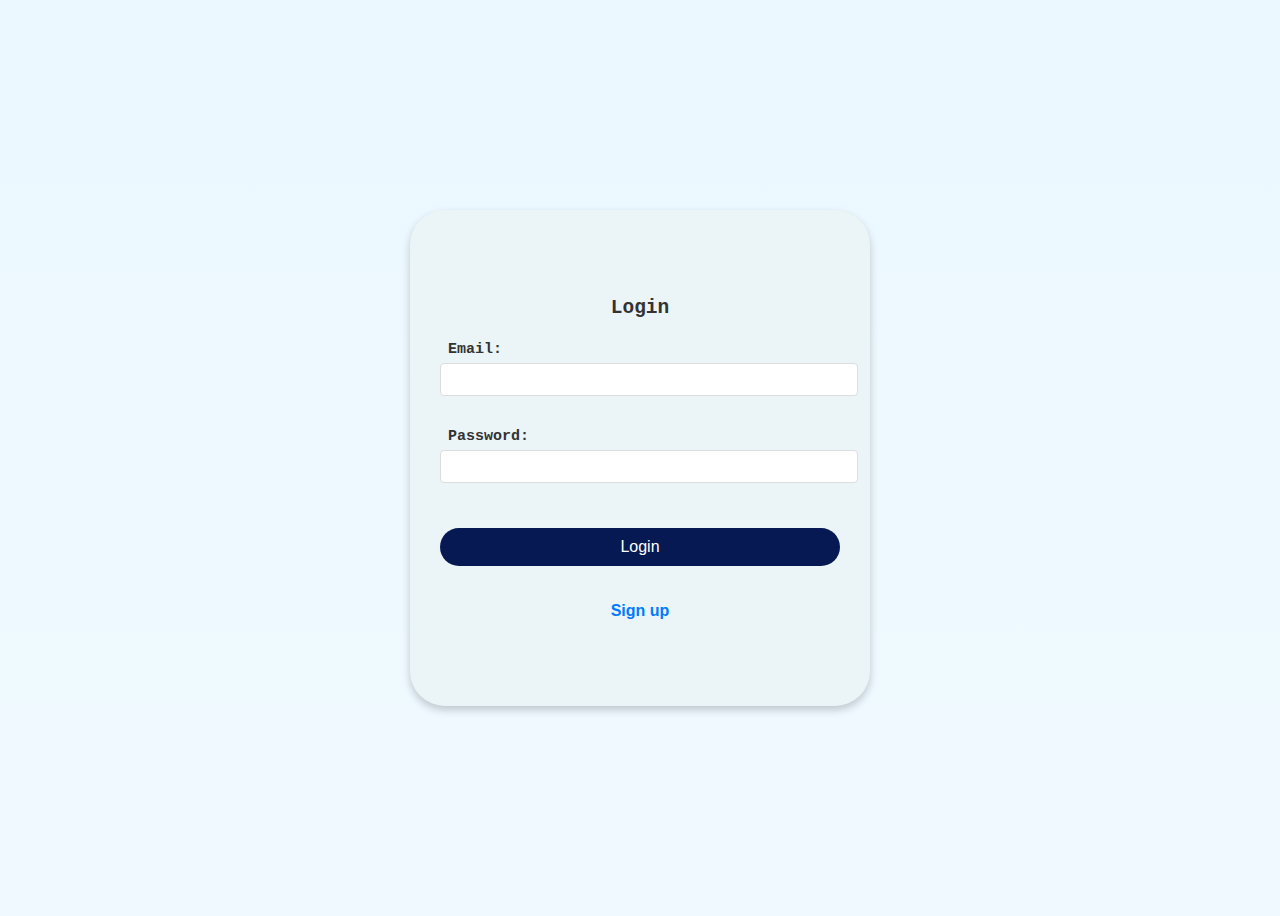
<file: assets/templates/index.html>
<!-- <!DOCTYPE html>
<html lang="en">
<head>
    <meta charset="UTF-8">
    <meta name="viewport" content="width=device-width, initial-scale=1.0">
    <title>Login Page</title>
    <link rel="stylesheet" href="styles.css">
<style>
    * {
    margin: 0;
    padding: 0;
    box-sizing: border-box;
}

body {
    display: flex;
    justify-content: center;
    align-items: center;
    height: 100vh;
    font-family: Arial, sans-serif;
    background-color: #f0f2f5;
}

.login-container {
    width: 300px;
    padding: 20px;
    background-color: #fff;
    border-radius: 8px;
    box-shadow: 0px 4px 8px rgba(0, 0, 0, 0.2);
    text-align: center;
}

h2 {
    margin-bottom: 20px;
    color: #333;
}

label {
    display: block;
    font-weight: bold;
    margin-top: 10px;
    color: #333;
}

input[type="email"],
input[type="password"] {
    width: 100%;
    padding: 8px;
    margin-top: 5px;
    margin-bottom: 15px;
    border: 1px solid #ddd;
    border-radius: 4px;
}

button {
    width: 100%;
    padding: 10px;
    background-color: #007bff;
    border: none;
    color: #fff;
    font-size: 16px;
    border-radius: 4px;
    cursor: pointer;
    margin-top: 10px;
}

button:hover {
    background-color: #0056b3;
}

p {
    margin-top: 15px;
    font-size: 14px;
}

a {
    color: #007bff;
    text-decoration: none;
}

a:hover {
    text-decoration: underline;
}

</style>
</head>

<body>
    <div class="login-container">
        <h2>Login</h2>
        <form action="/" method="post">
            <pre name="ERROR">{{.}}</pre>
            <label for="email">Email:</label>
            <input type="email" id="email" name="email" required>

            <label for="password">Password:</label>
            <input type="password" id="password" name="password" required>

            <button type="submit">Login</button>
            <p>Don’t have an account? <a href="/register">Register here</a>.</p>
        </form>
    </div>
</body>
</html> -->


<!DOCTYPE html>
<html lang="en">

<head>
    <meta charset="UTF-8">
    <meta name="viewport" content="width=device-width, initial-scale=1.0">
    <link rel="stylesheet" href="/assets/templates/styles/login.css">
    <title>Login Page</title>
</head>

<body>
    <div class="login-container">
        <h2>Login</h2>
        <form action="/" method="post">
            <div class="input-group">
                <label for="email">Email:</label>
                <input type="email" id="email" name="email" required>
            </div>
            <div class="input-group">
                <label for="password">Password:</label>
                <input type="password" id="password" name="password" required>
            </div>
            <div class="button-group">
                <button type="submit">Login</button>
            </div>
            <div class="register-link">
                <p class="sign-up"><a href="/register">Sign up</a></p>
            </div>
        </form>
    </div>
</body>

</html>
</file>
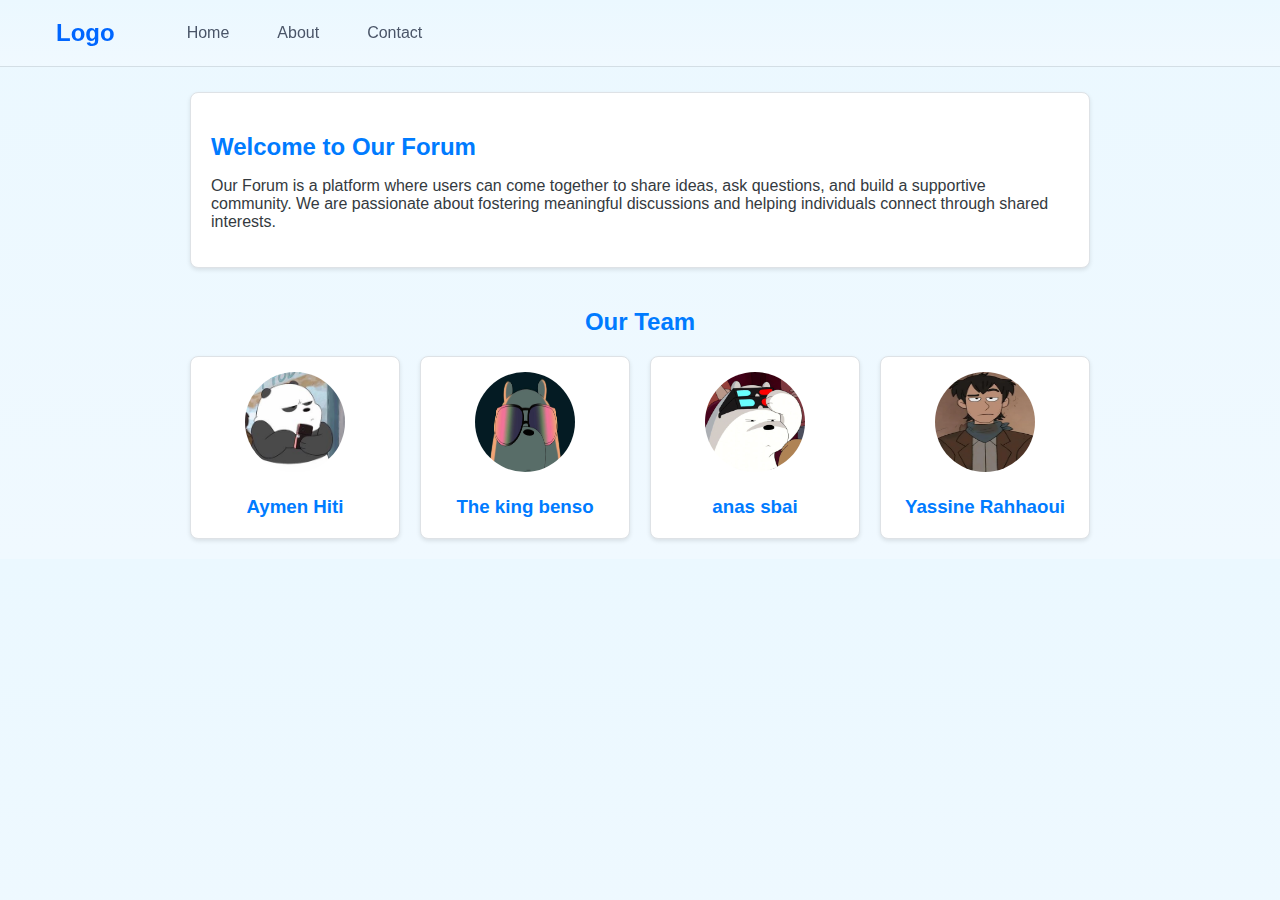
<file: assets/templates/about.html>
<!DOCTYPE html>
<html lang="en">

<head>
    <meta charset="UTF-8">
    <meta name="viewport" content="width=device-width, initial-scale=1.0">
    <title>About Us</title>
    <link rel="stylesheet" href="/assets/templates/styles/about&contact.css">
</head>

<body>
    <header class="header">
        <div class="header-content">
            <a href="http://localhost:8080/post" class="logo">Logo</a>
            <nav class="nav-links">
                <a href="http://localhost:8080/post">Home</a>
                <a href="/assets/templates/about.html">About</a>
                <a href="/assets/templates/contact.html">Contact</a>
            </nav>

        </div>
    </header>

    <div class="content-spacer"></div>

    <main>
        <section class="about-section">
            <h2>Welcome to Our Forum</h2>
            <p>
                Our Forum is a platform where users can come together to share ideas, ask questions, and build a
                supportive community.
                We are passionate about fostering meaningful discussions and helping individuals connect through shared
                interests.
            </p>
        </section>

        <section class="team-section">
            <h2>Our Team</h2>
            <div class="team-grid">
                <div class="team-member">
                    <img src="/assets/templates/profile_photos/panda.jpg" alt="Team Member 1">
                    <h3>Aymen Hiti</h3>
                </div>
                <div class="team-member">
                    <img src="/assets/templates/profile_photos/chihab.jpg" alt="Team Member 2">
                    <h3>The king benso</h3>
                </div>
                <div class="team-member">
                    <img src="/assets/templates/profile_photos/9otbi.jpg" alt="Team Member 3">
                    <h3>anas sbai</h3>
                </div>
                <div class="team-member">
                    <img src="/assets/templates/profile_photos/yt.png" alt="Team Member 3">
                    <h3>Yassine Rahhaoui</h3>
                </div>
            </div>
        </section>
    </main>
</body>

</html>
</file>
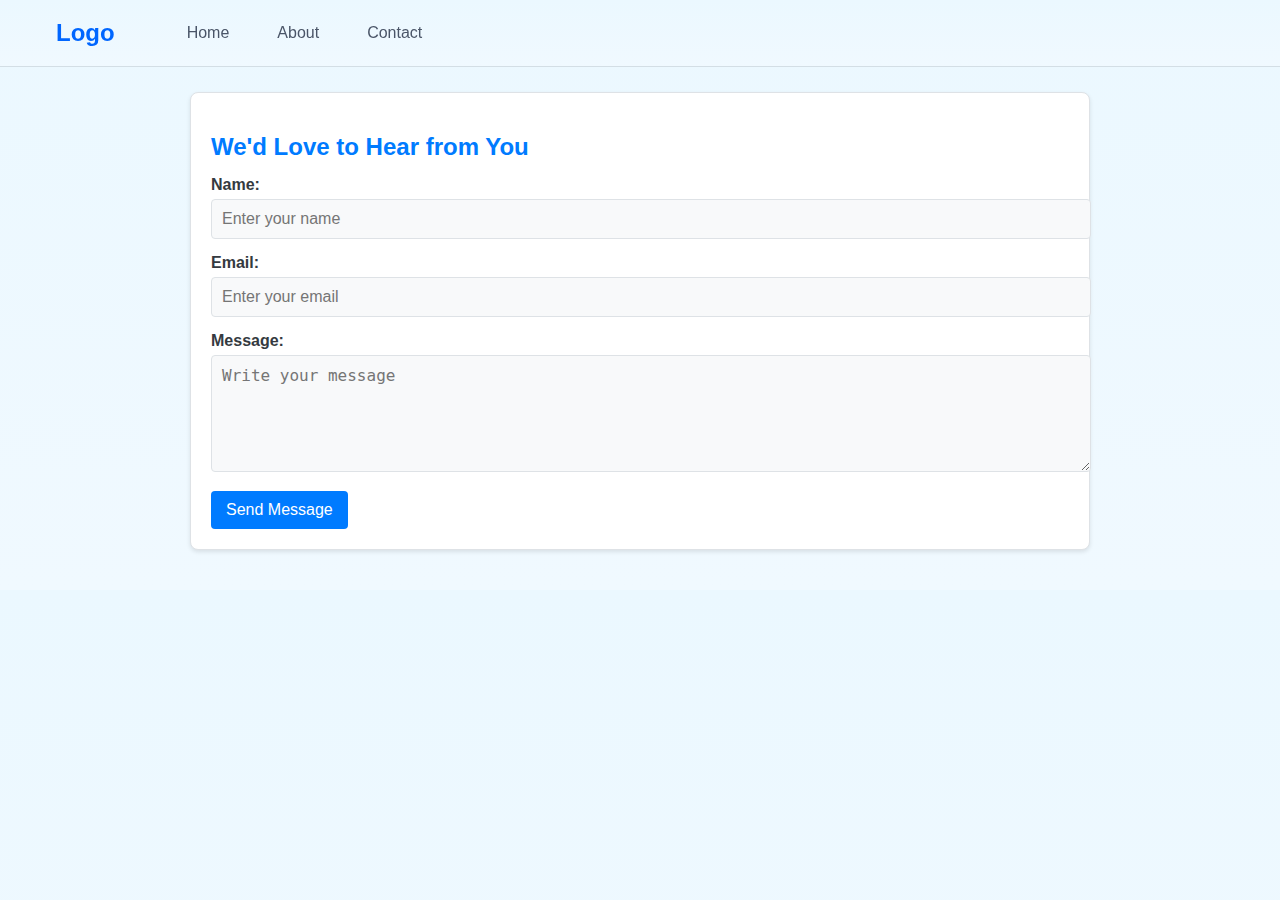
<file: assets/templates/contact.html>
<!DOCTYPE html>
<html lang="en">

<head>
    <meta charset="UTF-8">
    <meta name="viewport" content="width=device-width, initial-scale=1.0">
    <title>Contact Us</title>
    <link rel="stylesheet" href="/assets/templates/styles/about&contact.css">
</head>

<body>
    <header class="header">
        <div class="header-content">
            <a href="http://localhost:8080/post" class="logo">Logo</a>
            <nav class="nav-links">
                <a href="http://localhost:8080/post">Home</a>
                <a href="/assets/templates/about.html">About</a>
                <a href="/assets/templates/contact.html">Contact</a>
            </nav>
           
        </div>
        </div>
    </header>
    <div class="content-spacer"></div>



    <!-- <header>
        <h1>Contact Us</h1>
    </header> -->
    <main>
        <section class="contact-section">
            <h2>We'd Love to Hear from You</h2>
            <form action="#" method="post">
                <div class="form-group">
                    <label for="name">Name:</label>
                    <input type="text" id="name" name="name" placeholder="Enter your name" required>
                </div>
                <div class="form-group">
                    <label for="email">Email:</label>
                    <input type="email" id="email" name="email" placeholder="Enter your email" required>
                </div>
                <div class="form-group">
                    <label for="message">Message:</label>
                    <textarea id="message" name="message" placeholder="Write your message" rows="5" required></textarea>
                </div>
                <button type="submit">Send Message</button>
            </form>
        </section>
    </main>
</body>

</html>
</file>
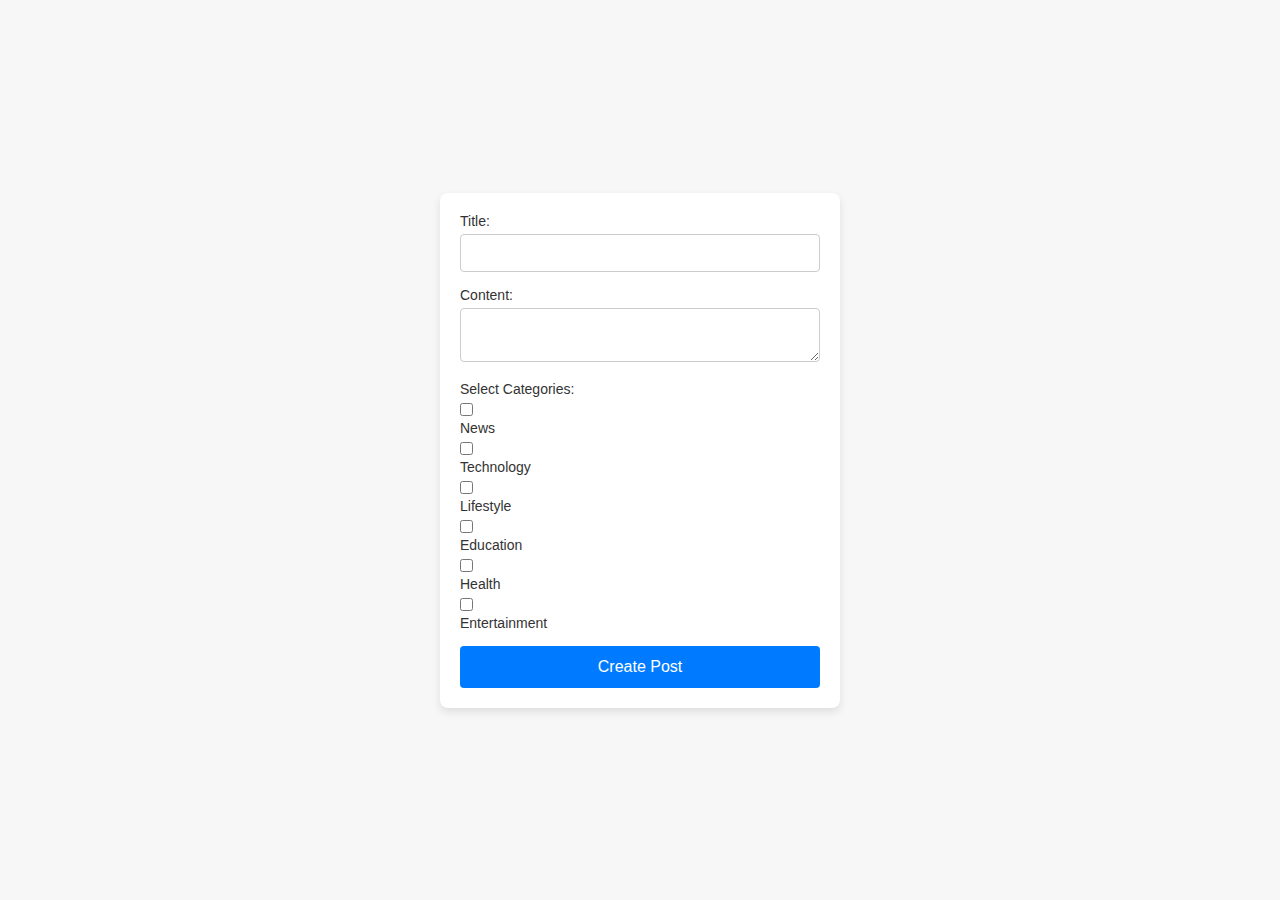
<file: assets/templates/post.create.page.html>
<!DOCTYPE html>
<html lang="en">
<head>
    <meta charset="UTF-8">
    <meta name="viewport" content="width=device-width, initial-scale=1.0">
    <title>Create Post</title>
    <style>
        * {
            margin: 0;
            padding: 0;
            box-sizing: border-box;
            font-family: Arial, sans-serif;
        }

        body {
            display: flex;
            justify-content: center;
            align-items: center;
            height: 100vh;
            background-color: #f7f7f7;
        }

        form {
            background-color: white;
            padding: 20px;
            border-radius: 8px;
            box-shadow: 0 4px 8px rgba(0, 0, 0, 0.1);
            width: 100%;
            max-width: 400px;
        }

        div {
            margin-bottom: 15px;
        }

        label {
            font-size: 14px;
            color: #333;
            display: block;
            margin-bottom: 5px;
        }

        input[type="text"],
        textarea,
        select {
            width: 100%;
            padding: 10px;
            border: 1px solid #ccc;
            border-radius: 4px;
            font-size: 14px;
            resize: vertical;
        }

        button {
            width: 100%;
            padding: 12px;
            background-color: #007bff;
            color: white;
            border: none;
            border-radius: 4px;
            cursor: pointer;
            font-size: 16px;
            transition: background-color 0.3s ease;
        }

        button:hover {
            background-color: #0056b3;
        }

    </style>
</head>
<body>
    <form action="/post/create" method="post">
        <div>
            <label for="title">Title:</label>
            <input type="text" id="title" name="title" maxlength="50" minlength="10" required>
        </div>
        <div>   
            <label for="content">Content:</label>
            <textarea id="content" name="content" maxlength="500" minlength="10" required></textarea>
        </div>
        <div>
           <label>Select Categories:</label>
  <div>
    <input type="checkbox" id="news" name="category" value="news">
    <label for="news">News</label>
    <input type="checkbox" id="tech" name="category" value="tech">
    <label for="tech">Technology</label>
    <input type="checkbox" id="lifestyle" name="category" value="lifestyle">
    <label for="lifestyle">Lifestyle</label>
    <input type="checkbox" id="education" name="category" value="education">
    <label for="education">Education</label>
    <input type="checkbox" id="health" name="category" value="health">
    <label for="health">Health</label>
    <input type="checkbox" id="entertainment" name="category" value="entertainment">
    <label for="entertainment">Entertainment</label>
       </div>
        </div>
        <button type="submit">Create Post</button>
    </form>
</body>
</html>
</file>
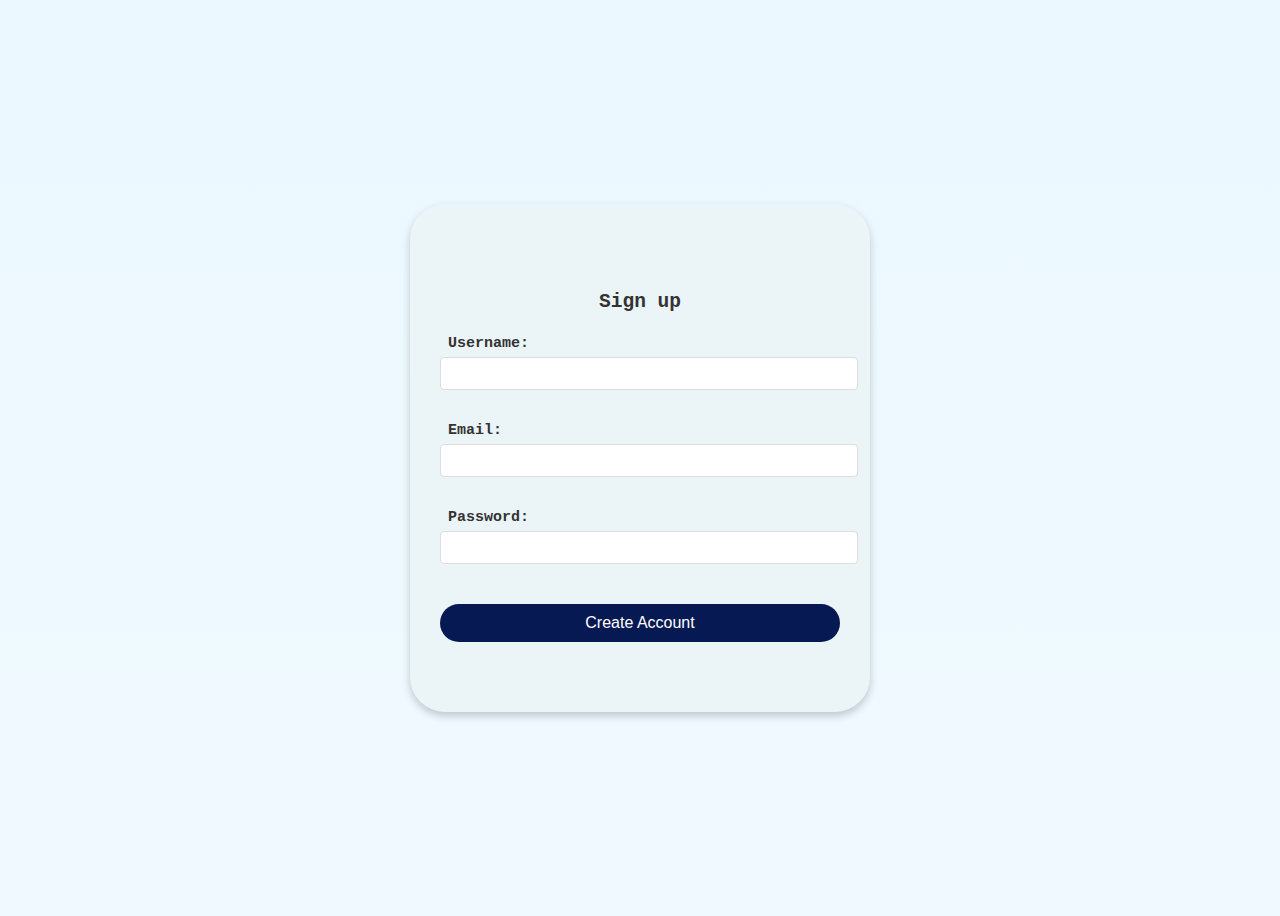
<file: assets/templates/register.html>
<!-- <!DOCTYPE html>
<html lang="en">
<head>
    <meta charset="UTF-8">
    <meta name="viewport" content="width=device-width, initial-scale=1.0">
    <title>Create Account</title>
    <style>
        /* Resetting default margin and padding */
* {
    margin: 0;
    padding: 0;
    box-sizing: border-box;
    font-family: Arial, sans-serif;
}

/* Styling the body */
body {
    display: flex;
    justify-content: center;
    align-items: center;
    height: 100vh;
    background-color: #f7f7f7;
}

/* Styling the container */
.container {
    width: 100%;
    max-width: 400px;
    padding: 20px;
    background-color: white;
    border-radius: 8px;
    box-shadow: 0 4px 12px rgba(0, 0, 0, 0.1);
}

/* Styling the form header */
h2 {
    text-align: center;
    margin-bottom: 20px;
    color: #333;
}

/* Styling form groups */
.form-group {
    margin-bottom: 15px;
}

label {
    font-size: 14px;
    color: #333;
    margin-bottom: 5px;
    display: block;
}

input[type="text"],
input[type="email"],
input[type="password"] {
    width: 100%;
    padding: 10px;
    font-size: 14px;
    border: 1px solid #ccc;
    border-radius: 4px;
}

/* Styling the submit button */
button {
    width: 100%;
    padding: 12px;
    background-color: #28a745;
    color: white;
    border: none;
    border-radius: 4px;
    cursor: pointer;
    font-size: 16px;
    transition: background-color 0.3s ease;
}

button:hover {
    background-color: #007bff;
}

    </style>
</head>
<body>
    <div class="container">
        <form action="/register" method="post"> 
            <h2>Create Account</h2>
            
            <div class="form-group">
                <label for="username">Username:</label>
                <input type="text" id="username" name="username" required>
            </div>
            
            <div class="form-group">
                <label for="email">Email:</label>
                <input type="email" id="email" name="email" required>
            </div>
            
            <div class="form-group">
                <label for="password">Password:</label>
                <input type="password" id="password" name="password" required>
            </div>
            
            <button type="submit">Create Account</button>
        </form>
    </div>
</body>
</html> -->


<!DOCTYPE html>
<html lang="en">

<head>
    <meta charset="UTF-8">
    <meta name="viewport" content="width=device-width, initial-scale=1.0">
    <link rel="stylesheet" href="/assets/templates/styles/sign-up.css">
    <title>Create Account</title>
</head>

<body>
    <div class="login-container">
        <form action="/register" method="post">
            <h2>Sign up</h2>

            <div class="input-group">
                <label for="username">Username:</label>
                <input type="username" id="username" name="username" required>
            </div>

            <div class="input-group">
                <label for="email">Email:</label>
                <input type="email" id="email" name="email" required>
            </div>

            <div class="input-group">
                <label for="password">Password:</label>
                <input type="password" id="password" name="password" required>
            </div>

            <button type="submit">Create Account</button>
        </form>
    </div>
</body>

</html>
</file>
<file: assets/templates/styles/login.css>
body {
    /* background-image: url("/assets/templates/n2.png");
    background-size: cover;
    background-position: center;
    background-repeat: no-repeat; */
    background: linear-gradient(180deg, #EBF8FF 0%, #F0F9FF 100%);
    display: flex;
    justify-content: center;
    align-items: center;
    height: 100vh;
    font-family: Arial, sans-serif;
}

.login-container {
    width: 400px;
    padding: 70px 30px;
    background-color: #ebf4f6;
    border-radius: 35px;
    box-shadow: 0px 4px 8px rgba(0, 0, 0, 0.2);
    text-align: center;
}

h2 {
    margin-bottom: 20px;
    color: #333;
    font-family: monospace;
}

.input-group {
    margin-bottom: 15px;
    text-align: left;
}


label {
    font-family: monospace;
    font-weight: bold;
    font-size: 15px;
    padding-left: 8px;
    color: #333;
}

input[type="email"],
input[type="password"] {
    width: 100%;
    padding: 8px;
    margin-top: 5px;
    margin-bottom: 15px;
    border: 1px solid #ddd;
    border-radius: 4px;
}

.button-group {
    margin-top: 20px;
}

button {
    width: 100%;
    padding: 10px;
    background-color: #071952;
    border: none;
    color: #fff;
    font-size: 16px;
    border-radius: 30px;
    cursor: pointer;
    margin-top: 10px;
}

button:hover {
    background-color: #0056b3;
}

.register-link {
    display: flex;
    justify-content: center;
    margin-top: auto;
    padding-top: 20px;
}

.sign-up a {
    color: #007bff;
    text-decoration: none;
    font-weight: bold;
}

.sign-up a:hover {
    text-decoration: underline;
}
</file>
<file: assets/templates/styles/about&contact.css>
body {
    font-family: Arial, sans-serif;
    margin: 0;
    padding: 0;
    /* background-color: #f8f9fa;  */
    background: linear-gradient(180deg, #EBF8FF 0%, #F0F9FF 100%);
    color: #343a40; 
}

header {
    background-color: #007bff; 
    color: #fff; 
    padding: 20px;
    text-align: center;
}

main {
    padding: 20px;
    max-width: 900px;
    margin: 0 auto;
}

.team-section {
    margin-top: 40px;
    text-align: center;
}

.team-grid {
    display: grid;
    grid-template-columns: repeat(auto-fit, minmax(200px, 1fr));
    gap: 20px;
    margin-top: 20px;
}

.team-member {
    background-color: #ffffff;
    padding: 15px;
    border: 1px solid #dee2e6;
    border-radius: 8px;
    box-shadow: 0 2px 4px rgba(0, 0, 0, 0.1);
    text-align: center;
}

.team-member img {
    width: 100px;
    height: 100px;
    border-radius: 50%;
    margin-bottom: 10px;
}

.team-member h3 {
    margin: 10px 0 5px;
    color: #007bff;
}

.team-member a {
    text-decoration: none;
    color: #343a40;
    font-size: 14px;
    display: inline-block;
    margin-top: 5px;
}

.team-member a:hover {
    color: #007bff;
}

.about-section, 
.contact-section {
    margin-bottom: 20px;
    padding: 20px;
    background-color: #ffffff; 
    border: 1px solid #dee2e6; 
    border-radius: 8px;
    box-shadow: 0 2px 4px rgba(0, 0, 0, 0.1);
}

.about-section h2,
.team-section h2,
.contact-section h2 {
    color: #007bff;
    margin-bottom: 15px;
}

.form-group {
    margin-bottom: 15px;
}

label {
    display: block;
    margin-bottom: 5px;
    font-weight: bold;
}

input[type="text"],
input[type="email"],
textarea {
    width: 100%;
    padding: 10px;
    border: 1px solid #dee2e6;
    border-radius: 4px;
    font-size: 16px;
    background-color: #f8f9fa; 
}

textarea {
    resize: vertical;
}

button {
    background-color: #007bff;
    color: #fff;
    border: none;
    padding: 10px 15px;
    cursor: pointer;
    font-size: 16px;
    border-radius: 4px;
    transition: background-color 0.3s;
}

button:hover {
    background-color: #0056b3; 
}


.header {
    background: linear-gradient(180deg, #EBF8FF 0%, #F0F9FF 100%);
    padding: 1rem;
    border-bottom: 1px solid rgba(0, 0, 0, 0.1);
    position: fixed;
    width: 100%;
    top: 0;
    z-index: 1000;
}

.header-content {
    max-width: 1200px;
    margin: 0 auto;
    display: flex;
    justify-content: space-between;
    align-items: center;
    padding: 0 1rem;
}

.logo {
    font-size: 24px;
    font-weight: bold;
    color: #0066FF;
    text-decoration: none;
}

.nav-links {
    display: flex;
    gap: 2rem;
    margin-right: auto;
    margin-left: 4rem;
}

.nav-links a {
    color: #4A5568;
    text-decoration: none;
    font-size: 16px;
    font-weight: 500;
    padding: 0.5rem;
}

.nav-links a:hover {
    color: #0066FF;
}

.search-box {
    position: relative;
}

.search-box input {
    padding: 0.5rem 1rem;
    border: 1px solid #E2E8F0;
    border-radius: 9999px;
    width: 240px;
    font-size: 14px;
    color: #4A5568;
    outline: none;
}

.search-box input::placeholder {
    color: #A0AEC0;
}

.search-box input:focus {
    border-color: #0066FF;
    box-shadow: 0 0 0 3px rgba(0, 102, 255, 0.1);
}

.content-spacer {
    height: 72px;
}
</file>
<file: assets/templates/styles/sign-up.css>
body {
            background-size: cover;
            background-position: center;
            background-repeat: no-repeat;
            background: linear-gradient(180deg, #EBF8FF 0%, #F0F9FF 100%);
            display: flex;
            justify-content: center;
            align-items: center;
            height: 100vh;
            font-family: Arial, sans-serif;
        }

        .login-container {
            width: 400px;
            padding: 70px 30px;
            background-color: #ebf4f6;
            border-radius: 35px;
            box-shadow: 0px 4px 8px rgba(0, 0, 0, 0.2);
            text-align: center;
        }

        h2 {
            margin-bottom: 20px;
            color: #333;
            font-family: monospace;
        }

        .input-group {
            margin-bottom: 15px;
            text-align: left;
        }


        label {
            font-family: monospace;
            font-weight: bold;
            font-size: 15px;
            padding-left: 8px;
            color: #333;
        }

        input[type="username"],
        input[type="email"],
        input[type="password"] {
            width: 100%;
            padding: 8px;
            margin-top: 5px;
            margin-bottom: 15px;
            border: 1px solid #ddd;
            border-radius: 4px;
        }

        /* input[type="username"] {
            width: 100%;
            padding: 8px;
            margin-top: 5px;
            margin-bottom: 15px;
            border: 1px solid #ddd;
            border-radius: 4px;
        } */

        .button-group {
            margin-top: 20px;
        }

        button {
            width: 100%;
            padding: 10px;
            background-color: #071952;
            border: none;
            color: #fff;
            font-size: 16px;
            border-radius: 30px;
            cursor: pointer;
            margin-top: 10px;
        }

        button:hover {
            background-color: #0056b3;
        }

        .register-link {
            display: flex;
            justify-content: center;
            margin-top: auto;
            padding-top: 20px;
        }

        .sign-up a {
            color: #007bff;
            text-decoration: none;
            font-weight: bold;
        }

        .sign-up a:hover {
            text-decoration: underline;
        }
</file>
